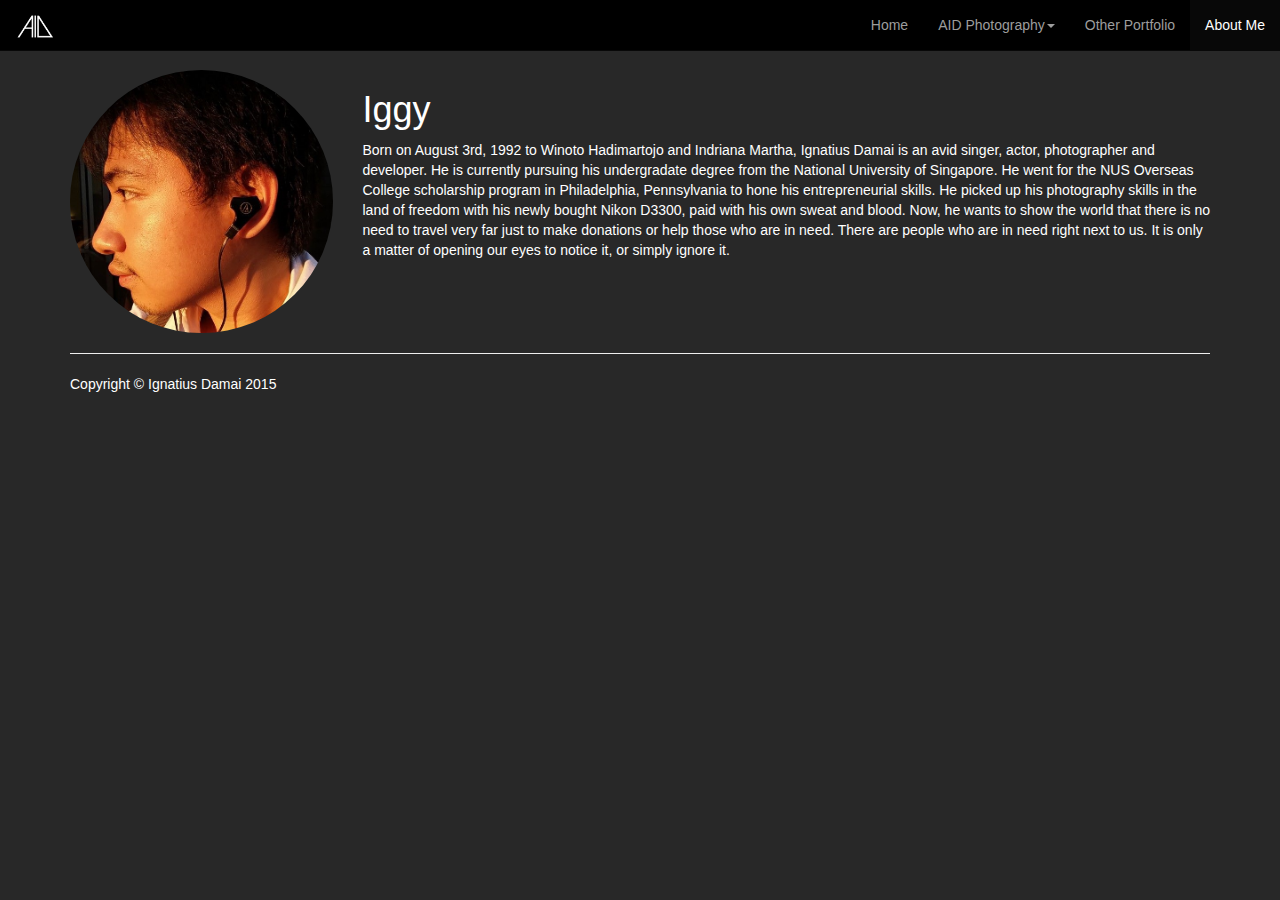
<file: about-me.html>
<!DOCTYPE html>
<html lang="en">
<head>
	<title>about me</title>
	<meta charset="utf-8">
	<meta name="viewport" content="width=device-width, initial-scale=1">
	<link rel="shortcut icon" href="img/aid-log-square.jpg">
	<script src="https://ajax.googleapis.com/ajax/libs/jquery/1.11.2/jquery.min.js"></script>
	<link rel="stylesheet" href="https://maxcdn.bootstrapcdn.com/bootstrap/3.3.2/css/bootstrap.min.css">
	<script src="https://maxcdn.bootstrapcdn.com/bootstrap/3.3.2/js/bootstrap.min.js"></script>
	<link rel="stylesheet" href="css/navbar-custom.css">
	<link rel="stylesheet" href="css/general.css">
</head>
<body>
	<div class="navbar-space-fix">
	</div>
	<div id ="navbar-container">
		<nav class="navbar navbar-inverse navbar-fixed-top">
		  <div class="container-fluid">
			<div class="navbar-header">
			  <button type="button" class="navbar-toggle" data-toggle="collapse" data-target="#myNavbar">
				<span class="icon-bar"></span>
				<span class="icon-bar"></span>
				<span class="icon-bar"></span>                        
			  </button>
			  <a class="navbar-brand" href="index.html"> <img alt="AID" class = "aid-logo" src="img/aid-log-square.jpg"></a>
			</div>
			<div class="collapse navbar-collapse" id="myNavbar">
			  <ul class="nav navbar-nav navbar-right">
				<li><a href="index.html">Home</a></li>
				<li class="dropdown">
				  <a class="dropdown-toggle" data-toggle="dropdown" href="#">AID Photography<span class="caret"></span></a>
				  <ul class="dropdown-menu  inverse-dropdown">
					<li><a href="aid-gallery.html">Gallery</a></li>
					<li><a href="aid-request-session.html">Get AIDed!</a></li>
					<li><a href="aid-about-aid.html">About AID</a></li>
				  </ul>
				</li>
				<li><a href="portfolio.html">Other Portfolio</a></li>
				<li class="active"><a href="about-me.html">About Me</a></li>
			  </ul>
			 
			</div>
		  </div>
		</nav>
	</div>

	<div class = "container">
		<div class = "row">
			<div class = "col-md-3 col-sm-6 col-xs-4">
				<img src = "img/about-me/me.jpg" class = "img-responsive img-circle">
			</div>
			<div class = "col-md-9 col-sm-6 col-xs-8">
				<h1>Iggy</h1>
				<p>Born on August 3rd, 1992 to Winoto Hadimartojo and Indriana Martha, Ignatius Damai is an avid singer, actor, photographer and developer. 
				He is currently pursuing his undergradate degree from the National University of Singapore. He went for the NUS Overseas College scholarship 
				program in Philadelphia, Pennsylvania to hone his entrepreneurial skills. He picked up his photography skills in the land of freedom with 
				his newly bought Nikon D3300, paid with his own sweat and blood. Now, he wants to show the world that there is no need to travel very far just to 
				make donations or help those who are in need. There are people who are in need right next to us. It is only a matter of opening our eyes to notice it, or simply ignore it.
			</div>
		</div>

		<hr/>
		<footer>
			<div class="row">
				<div class="col-lg-12">
					<p>Copyright &copy; Ignatius Damai 2015</p>
				</div>
			</div>
		</footer>
		
		
	</div>

</body>
</html>
</file>
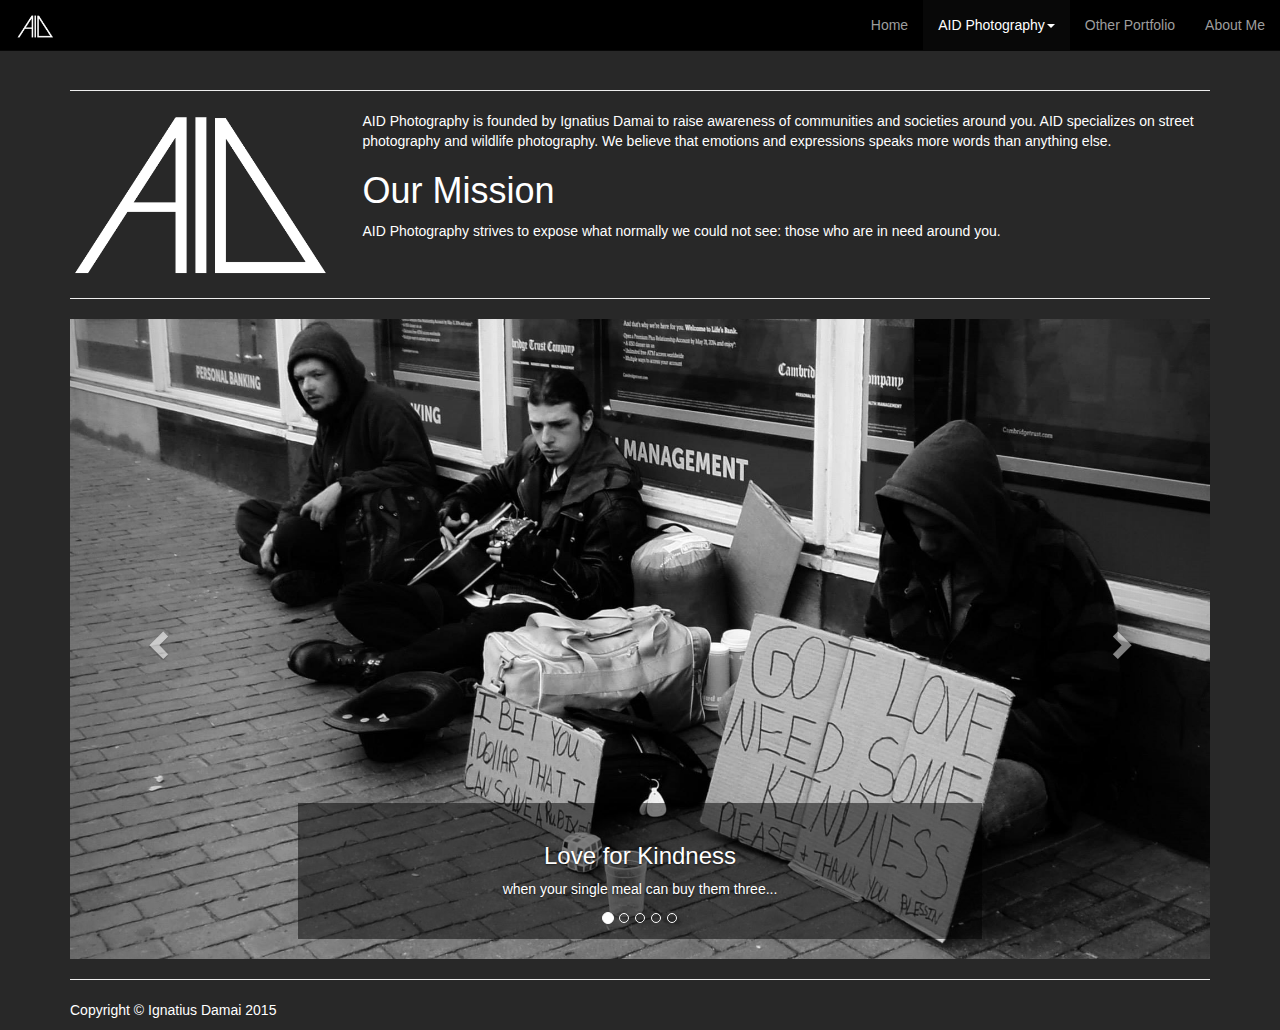
<file: aid-about-aid.html>
<!DOCTYPE html>
<html lang="en">
<head>
	<title>About AID</title>
	<meta charset="utf-8">
	<meta name="viewport" content="width=device-width, initial-scale=1">
	<link rel="shortcut icon" href="img/aid-log-square.jpg">
	<script src="https://ajax.googleapis.com/ajax/libs/jquery/1.11.2/jquery.min.js"></script>
	<link rel="stylesheet" href="https://maxcdn.bootstrapcdn.com/bootstrap/3.3.2/css/bootstrap.min.css">
	<script src="https://maxcdn.bootstrapcdn.com/bootstrap/3.3.2/js/bootstrap.min.js"></script>
	<link rel="stylesheet" href="css/navbar-custom.css">
	<link rel="stylesheet" href="css/general.css">
</head>
<body>
	<div class="navbar-space-fix">
	</div>
	<div id ="navbar-container">
		<nav class="navbar navbar-inverse navbar-fixed-top">
		  <div class="container-fluid">
			<div class="navbar-header">
			  <button type="button" class="navbar-toggle" data-toggle="collapse" data-target="#myNavbar">
				<span class="icon-bar"></span>
				<span class="icon-bar"></span>
				<span class="icon-bar"></span>                        
			  </button>
			  <a class="navbar-brand" href="index.html"> <img alt="AID" class = "aid-logo" src="img/aid-log-square.jpg"></a>
			</div>
			<div class="collapse navbar-collapse" id="myNavbar">
			  <ul class="nav navbar-nav navbar-right">
				<li><a href="index.html">Home</a></li>
				<li class="dropdown active">
				  <a class="dropdown-toggle" data-toggle="dropdown" href="#">AID Photography<span class="caret"></span></a>
				  <ul class="dropdown-menu  inverse-dropdown">
					<li><a href="aid-gallery.html">Gallery</a></li>
					<li><a href="aid-request-session.html">Get AIDed!</a></li>
					<li class="active"><a href="aid-about-aid.html">About AID</a></li>
				  </ul>
				</li>
				<li><a href="portfolio.html">Other Portfolio</a></li>
				<li><a href="about-me.html">About Me</a></li>
			  </ul>
			 
			</div>
		  </div>
		</nav>
	</div>
<div class = "container">
	<hr/>
	<div class="row">
		<div class="col-md-3">
		  <img class = "img-responsive" src="img/AID-transparent.png">
		</div>
		<div class="col-md-9"> 
			<p>AID Photography is founded by Ignatius Damai to raise awareness of communities and societies around you.
			AID specializes on street photography and wildlife photography. We believe that emotions and expressions 
		    speaks more words than anything else.</p>
			<h1>Our Mission</h1>
			<p>
				AID Photography strives to expose what normally we could not see: those who are in need around you.
			</p>
		</div>
	</div>
	<hr/>
	<div id="aid-story" class="carousel slide" data-ride="carousel">
	  <!-- Indicators -->
	  <ol class="carousel-indicators">
		<li data-target="#aid-story" data-slide-to="0" class="active"></li>
		<li data-target="#aid-story" data-slide-to="1"></li>
		<li data-target="#aid-story" data-slide-to="2"></li>	
		<li data-target="#aid-story" data-slide-to="3"></li>	
		<li data-target="#aid-story" data-slide-to="4"></li>	
	  </ol>

	  <!-- Wrapper for slides -->
	  <div class="carousel-inner" role="listbox">
		<div class="item active">
		  <img src="img/about-aid/1.jpg" alt="IMG">
		  <div class="carousel-caption">
			<h3>Love for Kindness</h3>
			<p>when your single meal can buy them three...</p>
		  </div>
		</div>
		<div class="item">
		  <img src="img/about-aid/2.jpg" alt="IMG">
		  <div class="carousel-caption">
			<h3>can i still have a future?</h3>
			<p>...when they rely only on hope...</p>
		  </div>
		</div>
		<div class="item">
		  <img src="img/about-aid/3.jpg" alt="IMG">
		  <div class="carousel-caption">
			<h3>lonely dusk</h3>
			<p>...they are around you, and they need your love...</p>
		  </div>
		</div>
		<div class="item">
		  <img src="img/about-aid/4.jpg" alt="IMG">
		  <div class="carousel-caption">
			<h3>name the instrument, i'll play it</h3>
			<p>...trying everything they could to survive...</p>
		  </div>
		</div>
		<div class="item">
		  <img src="img/about-aid/5.jpg" alt="IMG">
		  <div class="carousel-caption">
			<h3>blowing for a dollar</h3>
			<p>...but still end the days with a smile</p>
		  </div>
		</div>
	  </div>

	  <!-- Controls -->
	  <a class="left carousel-control" href="#aid-story" role="button" data-slide="prev">
		<span class="glyphicon glyphicon-chevron-left" aria-hidden="true"></span>
		<span class="sr-only">Previous</span>
	  </a>
	  <a class="right carousel-control" href="#aid-story" role="button" data-slide="next">
		<span class="glyphicon glyphicon-chevron-right" aria-hidden="true"></span>
		<span class="sr-only">Next</span>
	  </a>
	</div>
	<hr/>
	<footer>
		<div class="row">
			<div class="col-lg-12">
				<p>Copyright &copy; Ignatius Damai 2015</p>
			</div>
		</div>
	</footer>
	
</div>

</body>
</html>
</file>
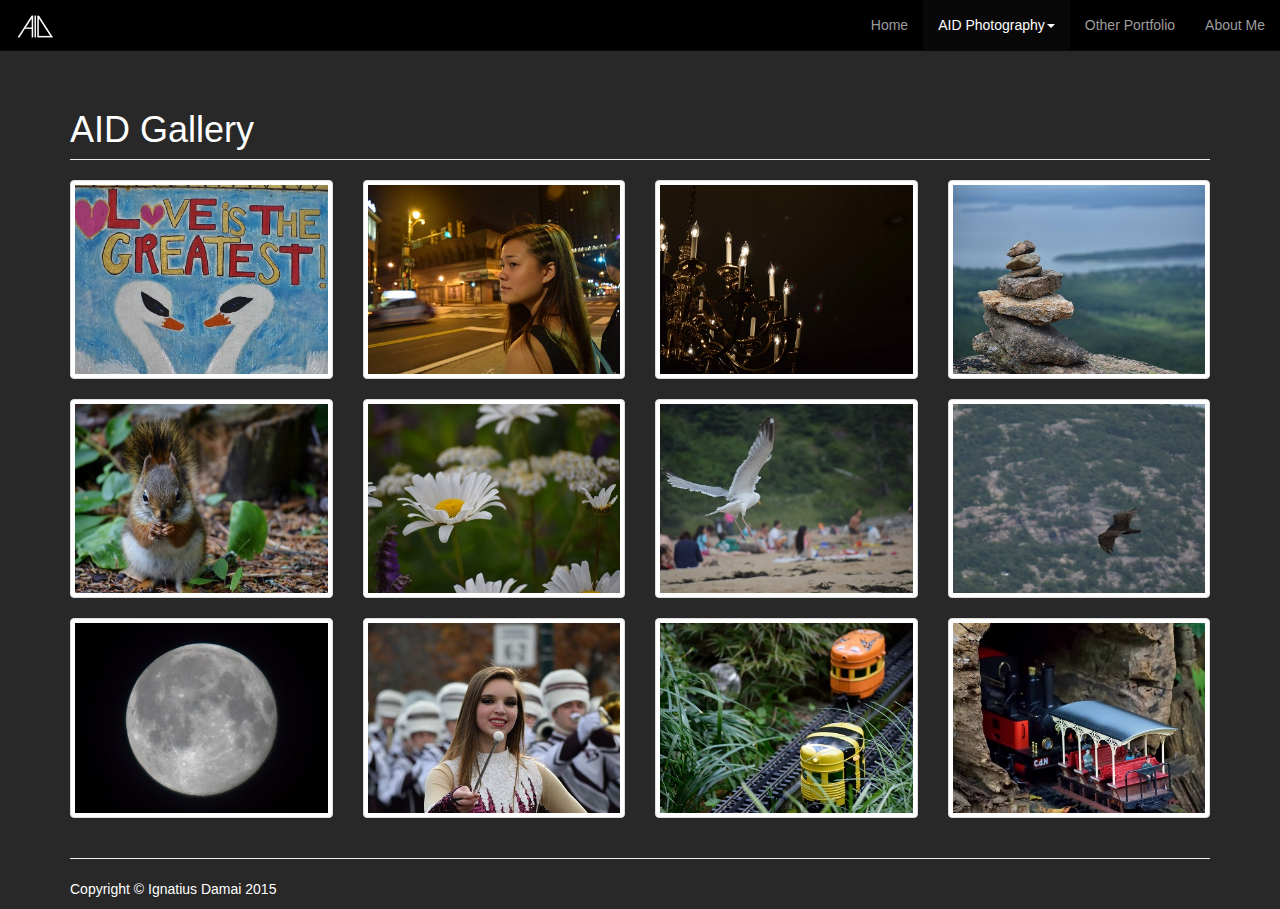
<file: aid-gallery.html>
<!DOCTYPE html>
<html lang="en">
<head>
	<title>AID gallery</title>
	<meta charset="utf-8">
	<meta name="viewport" content="width=device-width, initial-scale=1">
	<link rel="shortcut icon" href="img/aid-log-square.jpg">
	<script src="https://ajax.googleapis.com/ajax/libs/jquery/1.11.2/jquery.min.js"></script>
	<link rel="stylesheet" href="https://maxcdn.bootstrapcdn.com/bootstrap/3.3.2/css/bootstrap.min.css">
	<script src="https://maxcdn.bootstrapcdn.com/bootstrap/3.3.2/js/bootstrap.min.js"></script>
	<link rel="stylesheet" href="css/navbar-custom.css">
	<link rel="stylesheet" href="css/general.css">
	<script src="js/gallerymodalloader.js"></script>
</head>
<body>
	<div class="navbar-space-fix">
	</div>
	<div id ="navbar-container">
		<nav class="navbar navbar-inverse navbar-fixed-top">
		  <div class="container-fluid">
			<div class="navbar-header">
			  <button type="button" class="navbar-toggle" data-toggle="collapse" data-target="#myNavbar">
				<span class="icon-bar"></span>
				<span class="icon-bar"></span>
				<span class="icon-bar"></span>                        
			  </button>
			  <a class="navbar-brand" href="index.html"> <img alt="AID" class = "aid-logo" src="img/aid-log-square.jpg"></a>
			</div>
			<div class="collapse navbar-collapse" id="myNavbar">
			  <ul class="nav navbar-nav navbar-right">
				<li><a href="index.html">Home</a></li>
				<li class="dropdown active">
				  <a class="dropdown-toggle" data-toggle="dropdown" href="#">AID Photography<span class="caret"></span></a>
				  <ul class="dropdown-menu  inverse-dropdown">
					<li class="active"><a href="aid-gallery.html">Gallery</a></li>
					<li><a href="aid-request-session.html">Get AIDed!</a></li>
					<li><a href="aid-about-aid.html">About AID</a></li>
				  </ul>
				</li>
				<li><a href="portfolio.html">Other Portfolio</a></li>
				<li><a href="about-me.html">About Me</a></li>
			  </ul>
			 
			</div>
		  </div>
		</nav>
	</div>

<div class="container">

	<div class="row">

		<div class="col-lg-12">
			<h1 class="page-header">AID Gallery</h1>
		</div>
	</div>
	<div class = "row">
		<div class="col-lg-3 col-md-4 col-xs-6 thumb">
			<a class="thumbnail" href="#">
				<img class="img-responsive clickable-image" src="img/gallery/thumbnail/1.jpg" alt="">
			</a>
		</div>
		<div class="col-lg-3 col-md-4 col-xs-6 thumb">
			<a class="thumbnail" href="#">
				<img class="img-responsive clickable-image" src="img/gallery/thumbnail/2.jpg" alt="">
			</a>
		</div>
		<div class="col-lg-3 col-md-4 col-xs-6 thumb">
			<a class="thumbnail" href="#">
				<img class="img-responsive clickable-image" src="img/gallery/thumbnail/3.jpg" alt="">
			</a>
		</div>
		<div class="col-lg-3 col-md-4 col-xs-6 thumb">
			<a class="thumbnail" href="#">
				<img class="img-responsive clickable-image" src="img/gallery/thumbnail/4.jpg" alt="">
			</a>
		</div>
		<div class="col-lg-3 col-md-4 col-xs-6 thumb">
			<a class="thumbnail" href="#">
				<img class="img-responsive clickable-image" src="img/gallery/thumbnail/5.jpg" alt="">
			</a>
		</div>
		<div class="col-lg-3 col-md-4 col-xs-6 thumb">
			<a class="thumbnail" href="#">
				<img class="img-responsive clickable-image" src="img/gallery/thumbnail/6.jpg" alt="">
			</a>
		</div>
		<div class="col-lg-3 col-md-4 col-xs-6 thumb">
			<a class="thumbnail" href="#">
				<img class="img-responsive clickable-image" src="img/gallery/thumbnail/7.jpg" alt="">
			</a>
		</div>
		<div class="col-lg-3 col-md-4 col-xs-6 thumb">
			<a class="thumbnail" href="#">
				<img class="img-responsive clickable-image" src="img/gallery/thumbnail/8.jpg" alt="">
			</a>
		</div>
		<div class="col-lg-3 col-md-4 col-xs-6 thumb">
			<a class="thumbnail" href="#">
				<img class="img-responsive clickable-image" src="img/gallery/thumbnail/9.jpg" alt="">
			</a>
		</div>
		<div class="col-lg-3 col-md-4 col-xs-6 thumb">
			<a class="thumbnail" href="#">
				<img class="img-responsive clickable-image" src="img/gallery/thumbnail/10.jpg" alt="">
			</a>
		</div>
		<div class="col-lg-3 col-md-4 col-xs-6 thumb">
			<a class="thumbnail" href="#">
				<img class="img-responsive clickable-image" src="img/gallery/thumbnail/11.jpg" alt="">
			</a>
		</div>
		<div class="col-lg-3 col-md-4 col-xs-6 thumb">
			<a class="thumbnail" href="#">
				<img class="img-responsive clickable-image" src="img/gallery/thumbnail/12.jpg" alt="">
			</a>
		</div>
	</div>
	<hr/>
	<footer>
		<div class="row">
			<div class="col-lg-12">
				<p>Copyright &copy; Ignatius Damai 2015</p>
			</div>
		</div>
	</footer>
</div>

<div class="modal fade" id="gallery-modal" tabindex="-1" role="dialog" aria-labelledby="gallery-modal-label" aria-hidden="true">
  <div class="modal-dialog">
	<div class="modal-content">   	
	  <div class="modal-body">      	  
	  </div>
	  <div class="modal-footer">
        <button type="button" class="btn btn-primary" data-dismiss="modal">Close</button>
      </div>
	</div>
  </div>
</div>

</body>
</html>
</file>
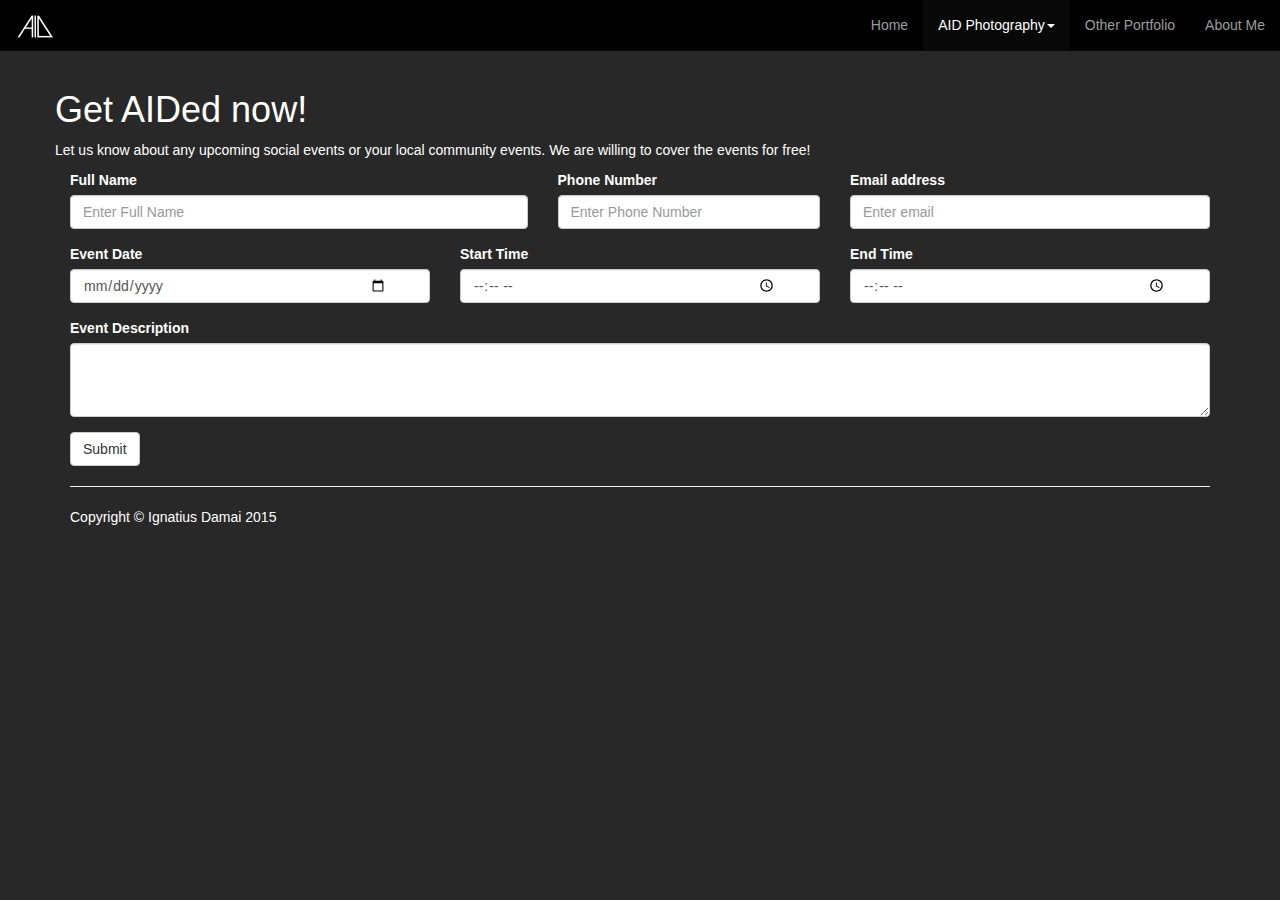
<file: aid-request-session.html>
<!DOCTYPE html>
<html lang="en">
<head>
	<title>Iggy's Portfolio</title>
	<meta charset="utf-8">
	<meta name="viewport" content="width=device-width, initial-scale=1">
	<link rel="shortcut icon" href="img/aid-log-square.jpg">
	<script src="https://ajax.googleapis.com/ajax/libs/jquery/1.11.2/jquery.min.js"></script>
	<link rel="stylesheet" href="https://maxcdn.bootstrapcdn.com/bootstrap/3.3.2/css/bootstrap.min.css">
	<script src="https://maxcdn.bootstrapcdn.com/bootstrap/3.3.2/js/bootstrap.min.js"></script>	
	<link rel="stylesheet" href="css/navbar-custom.css">
	<link rel="stylesheet" href="css/general.css">
	<script src="js/requestformcontroller.js"></script>
	
</head>
<body>
	<div class="navbar-space-fix">
	</div>
	<div id ="navbar-container">
		<nav class="navbar navbar-inverse navbar-fixed-top">
		  <div class="container-fluid">
			<div class="navbar-header">
			  <button type="button" class="navbar-toggle" data-toggle="collapse" data-target="#myNavbar">
				<span class="icon-bar"></span>
				<span class="icon-bar"></span>
				<span class="icon-bar"></span>                        
			  </button>
			  <a class="navbar-brand" href="index.html"> <img alt="AID" class = "aid-logo" src="img/aid-log-square.jpg"></a>
			</div>
			<div class="collapse navbar-collapse" id="myNavbar">
			  <ul class="nav navbar-nav navbar-right">
				<li><a href="index.html">Home</a></li>
				<li class="dropdown active">
				  <a class="dropdown-toggle" data-toggle="dropdown" href="#">AID Photography<span class="caret"></span></a>
				  <ul class="dropdown-menu  inverse-dropdown">
					<li><a href="aid-gallery.html">Gallery</a></li>
					<li class="active"><a href="aid-request-session.html">Get AIDed!</a></li>
					<li><a href="aid-about-aid.html">About AID</a></li>
				  </ul>
				</li>
				<li><a href="portfolio.html">Other Portfolio</a></li>
				<li><a href="about-me.html">About Me</a></li>
			  </ul>
			 
			</div>
		  </div>
		</nav>
	</div>
	<div class = "container">
	<div class = "row">
		<h1>Get AIDed now!</h1>
		<p>Let us know about any upcoming social events or your local community events. We are willing to cover the events for free!</p>
	</div>
	<form id="requestform">
		<div class = "row">
			<div class = "col-sm-5">
				<div class="form-group has-feedback">
					<label for="requesterName" class ="control-label">Full Name</label>
					<input type="text" class="form-control" id="requesterName" placeholder="Enter Full Name" aria-describedby="requesterNameStatus">
					<p class = "hide error-message control-label">Name cannot be empty.</p>
				</div>
			</div>
			<div class = "col-sm-3">
				<div class="form-group has-feedback">
					<label for="requesterPhone" class ="control-label">Phone Number</label>
					<input type="text" class="form-control" id="requesterPhone" placeholder="Enter Phone Number">
					<p class = "hide error-message control-label">Phone cannot be empty.</p>
				</div>
			</div>
			<div class = "col-sm-4">
				<div class="form-group has-feedback">
					<label for="requesterEmail" class ="control-label">Email address</label>
					<input type="email" class="form-control" id="requesterEmail" placeholder="Enter email">
					<p class = "hide error-message control-label">Email address is not valid</p>
				</div>
			</div>
		</div>
		<div class="row">
			<div class = "col-sm-4">
				<div class="form-group has-feedback">
					<label for="eventDate" class ="control-label">Event Date</label>
						<input type="date" class="form-control datepicker" id="eventDate" placeholder="Enter Date">
						<span class="add-on"><i class="icon-calendar"></i></span>
						<p class = "hide error-message control-label">Date must be later than current date.</p>	
				</div>
			</div>
			<div class = "col-sm-4">
				<div class="form-group has-feedback">
					<label for="startTime" class ="control-label">Start Time</label>
					<input type="time" class="form-control" id="startTime" placeholder="Start Time">
				</div>
			</div>
			<div class = "col-sm-4">
				<div class="form-group has-feedback">
					<label for="endTime" class="control-label">End Time</label>
					<input type="time" class="form-control" id="endTime" placeholder="End Time">
				</div>
			</div>
		</div>
		<div class="row has-feedback">
			<div class = "col-sm-12">
				<div class="form-group" class ="control-label">
					<label for ="eventDescription">Event Description</label>
					<textarea class="form-control" id ="eventDescription" rows="3"></textarea>
					<p class = "hide error-message control-label">Please write at least 100 characters of description.</p>
				</div>
			</div>
		</div>
		<button type="submit" class="btn btn-default">Submit</button>
	</form>
	<hr/>
		<footer>
			<div class="row">
				<div class="col-lg-12">
					<p>Copyright &copy; Ignatius Damai 2015</p>
				</div>
			</div>
		</footer>
	</div>

</body>
</html>
</file>
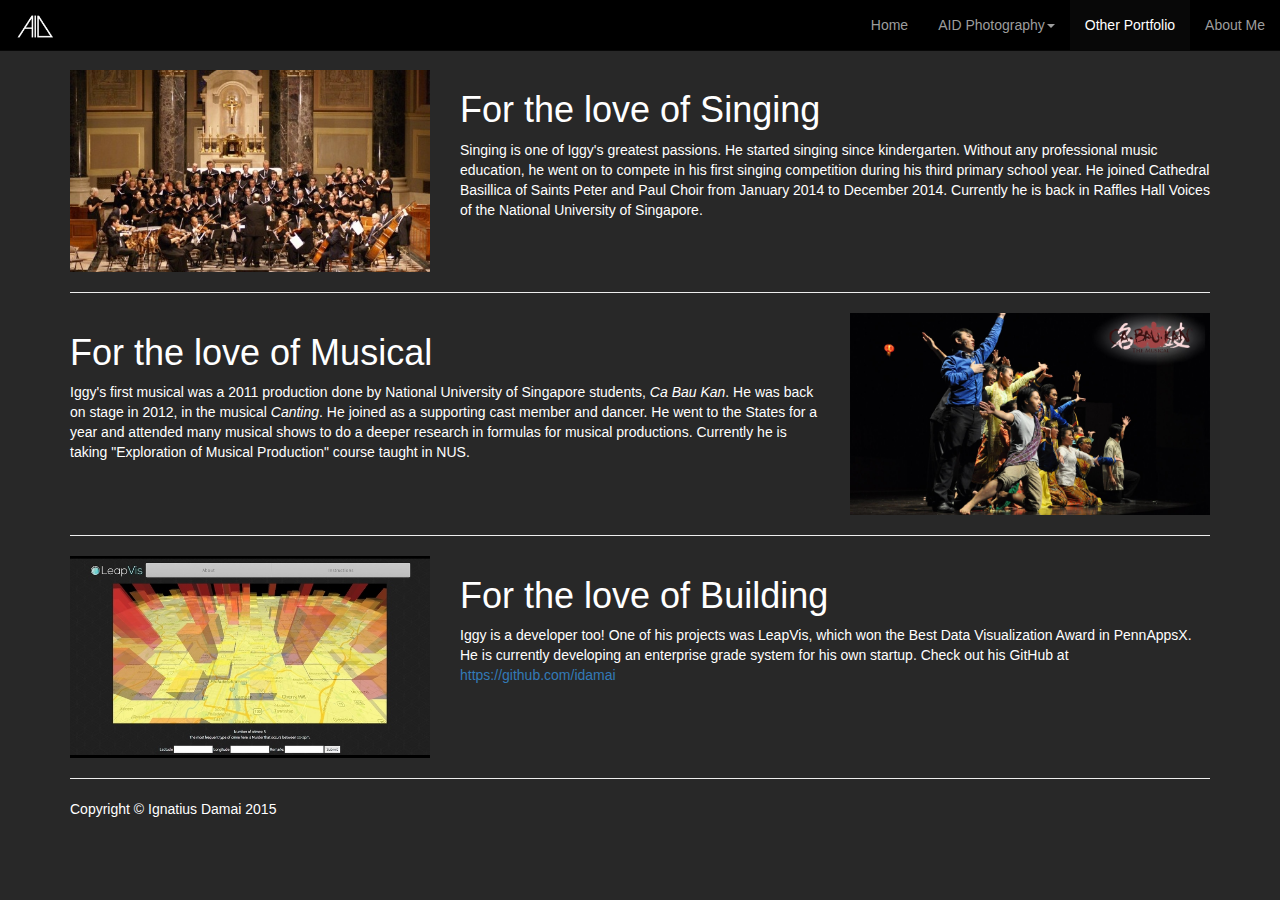
<file: portfolio.html>
<!DOCTYPE html>
<html lang="en">
<head>
	<title>iggy's portfolio</title>
	<meta charset="utf-8">
	<meta name="viewport" content="width=device-width, initial-scale=1">
	<link rel="shortcut icon" href="img/aid-log-square.jpg">
	<script src="https://ajax.googleapis.com/ajax/libs/jquery/1.11.2/jquery.min.js"></script>
	<link rel="stylesheet" href="https://maxcdn.bootstrapcdn.com/bootstrap/3.3.2/css/bootstrap.min.css">
	<script src="https://maxcdn.bootstrapcdn.com/bootstrap/3.3.2/js/bootstrap.min.js"></script>
	<link rel="stylesheet" href="css/navbar-custom.css">
	<link rel="stylesheet" href="css/general.css">
</head>
<body>
	<div class="navbar-space-fix">
	</div>
	<div id ="navbar-container">
		<nav class="navbar navbar-inverse navbar-fixed-top">
		  <div class="container-fluid">
			<div class="navbar-header">
			  <button type="button" class="navbar-toggle" data-toggle="collapse" data-target="#myNavbar">
				<span class="icon-bar"></span>
				<span class="icon-bar"></span>
				<span class="icon-bar"></span>                        
			  </button>
			  <a class="navbar-brand" href="index.html"> <img alt="AID" class = "aid-logo" src="img/aid-log-square.jpg"></a>
			</div>
			<div class="collapse navbar-collapse" id="myNavbar">
			  <ul class="nav navbar-nav navbar-right">
				<li><a href="index.html">Home</a></li>
				<li class="dropdown">
				  <a class="dropdown-toggle" data-toggle="dropdown" href="#">AID Photography<span class="caret"></span></a>
				  <ul class="dropdown-menu  inverse-dropdown">
					<li><a href="aid-gallery.html">Gallery</a></li>
					<li><a href="aid-request-session.html">Get AIDed!</a></li>
					<li><a href="aid-about-aid.html">About AID</a></li>
				  </ul>
				</li>
				<li class = "active"><a href="portfolio.html">Other Portfolio</a></li>
				<li><a href="about-me.html">About Me</a></li>
			  </ul>
			 
			</div>
		  </div>
		</nav>
	</div>
	<div class = "container">
		<div class = "row">
			<div class = "col-md-4">
				<img src="img/portfolio/choir.jpg" class = "img-responsive">
			</div>
			<div class ="col-md-8">
				<h1>For the love of Singing</h1>
				<p> Singing is one of Iggy's greatest passions. He started singing since kindergarten. Without any professional music education, 
				he went on to compete in his first singing competition during his third primary school year. He joined Cathedral Basillica of Saints
				Peter and Paul Choir from January 2014 to December 2014. Currently he is back in Raffles Hall Voices of the National University of Singapore.
			</div>
		</div>
		<hr/>
		<div class = "row">
			<div class = "col-md-8">
				<h1>For the love of Musical</h1>
				<p> Iggy's first musical was a 2011 production done by National University of Singapore students, <i>Ca Bau Kan</i>. He was back on stage 
				in 2012, in the musical <i>Canting</i>. He joined as a supporting cast member and dancer. He went to the States for a year and attended many musical shows to do a 
				deeper research in formulas for musical productions. Currently he is taking "Exploration of Musical Production" course taught in NUS.
			</div>
			<div class ="col-md-4">
				<img src="img/portfolio/musical.jpg" class = "img-responsive">
			</div>
		</div>
		<hr/>
		<div class = "row">
			<div class = "col-md-4">
				<img src="img/portfolio/dev.jpg" class = "img-responsive">
			</div>
			<div class ="col-md-8">
				<h1>For the love of Building</h1>
				<p> Iggy is a developer too! One of his projects was LeapVis, which won the Best Data Visualization Award in PennAppsX. He is currently developing 
				an enterprise grade system for his own startup. Check out his GitHub at <a href="https://github.com/idamai">https://github.com/idamai</a></p>
			</div>
		</div>
		<hr/>
		<footer>
			<div class="row">
				<div class="col-lg-12">
					<p>Copyright &copy; Ignatius Damai 2015</p>
				</div>
			</div>
		</footer>
	</div>

</body>
</html>
</file>
<file: css/navbar-custom.css>
.navbar-inverse {
	background-color: rgba(0,0,0,1) !important;
}

.aid-logo {
	padding:0px;
	max-height:40px;
	max-width:40px;
	margin-top:-7px;
}
</file>
<file: css/general.css>
@media(min-width:760px){
	#heyiggy-text > h1 {
		font-size:48px;
	}
	#heyiggy-text > a {
		font-size:24px;
	}
}

@media(min-width:1600px){
	#heyiggy-text > h1 {
		font-size:60px;
	}
	#heyiggy-text > a {
		font-size:30px;
	}
}

html,body {
	background-color:#282828;
	color: #fff;
}

.row-same-height {
    display: table !important;
}

.col-same-height{
    float: none !important;
    display: table-cell !important;
}

.col-top {
    vertical-align:top;
}
.col-middle {
    vertical-align:middle;
}
.col-bottom {
    vertical-align:bottom;
}

.img-responsive {
    display: block;
    max-width: 100%;
    width: 100%;
    height: auto;
}

.iggy{
	color:#337AB7;
}

.vertical-align {
    
    vertical-align: middle;
}

.carousel-caption {
    background: rgba(0, 0, 0, 0.5);
}

.nav>li>a:focus, .nav>li>a:hover {
    color: #282828;
    background: #f5f5f5;
}

.navbar-space-fix {
	min-height:70px;
}
</file>
